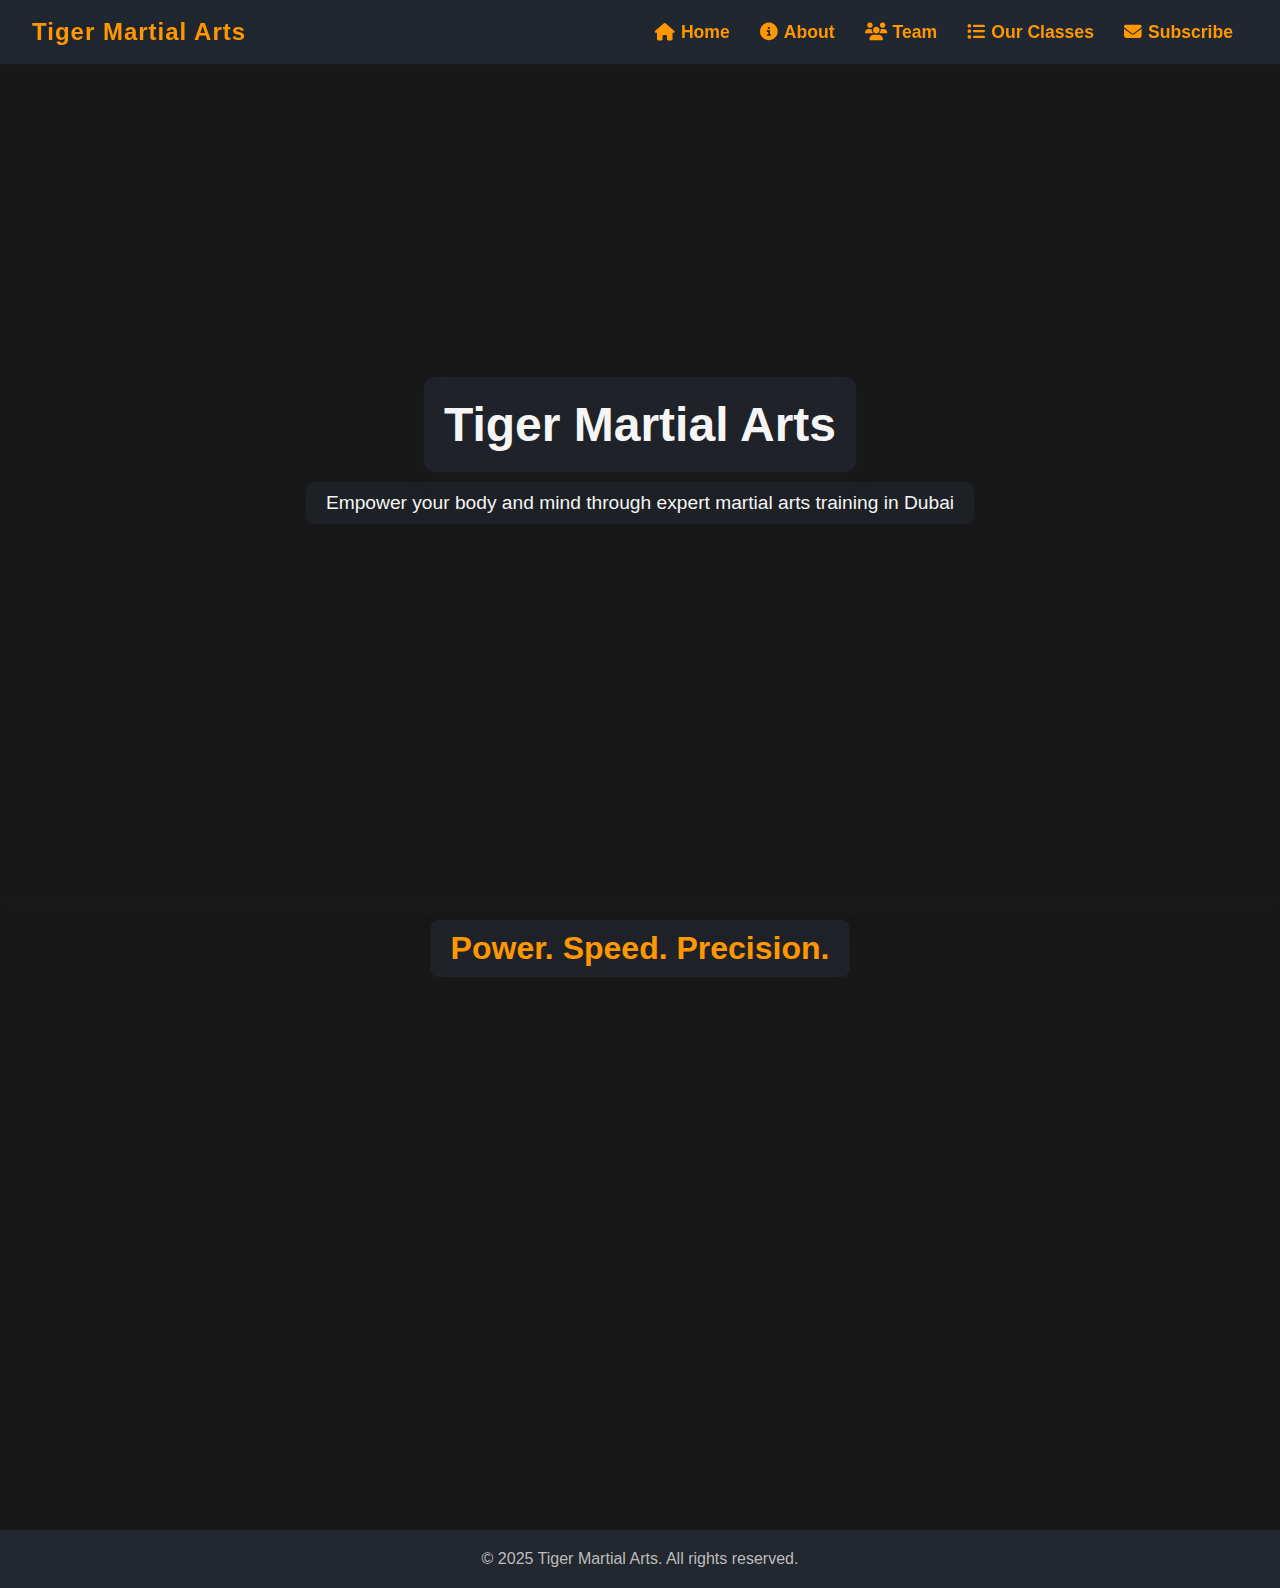
<file: index.html>
<!DOCTYPE html>
<html lang="en">
<head>
  <meta charset="UTF-8">
  <meta name="viewport" content="width=device-width, initial-scale=1.0">
  <title>Tiger Martial Arts - Home</title>
  <!-- Font Awesome CDN for icons -->
  <link rel="stylesheet" href="https://cdnjs.cloudflare.com/ajax/libs/font-awesome/6.4.2/css/all.min.css">
  <link rel="stylesheet" href="styles.css">
</head>
<body>

<nav>
  <div class="nav-left">
    <span class="site-title">Tiger Martial Arts</span>
  </div>
  <div class="nav-right">
    <a href="index.html"><i class="fa-solid fa-house"></i> Home</a>
    <a href="about.html"><i class="fa-solid fa-circle-info"></i> About</a>
    <a href="team.html"><i class="fa-solid fa-users"></i> Team</a>
    <a href="classes.html"><i class="fa-solid fa-list"></i> Our Classes</a>
    <a href="subscribe.html"><i class="fa-solid fa-envelope"></i> Subscribe</a>
  </div>
</nav>

<header id="home">
  <h1>Tiger Martial Arts</h1>
  <p>Empower your body and mind through expert martial arts training in Dubai</p>
</header>

<section id="feature-image">
  <h2>Power. Speed. Precision.</h2>
  <div></div>
</section>

<footer>
  &copy; 2025 Tiger Martial Arts. All rights reserved.
</footer>

</body>
</html>
</file>
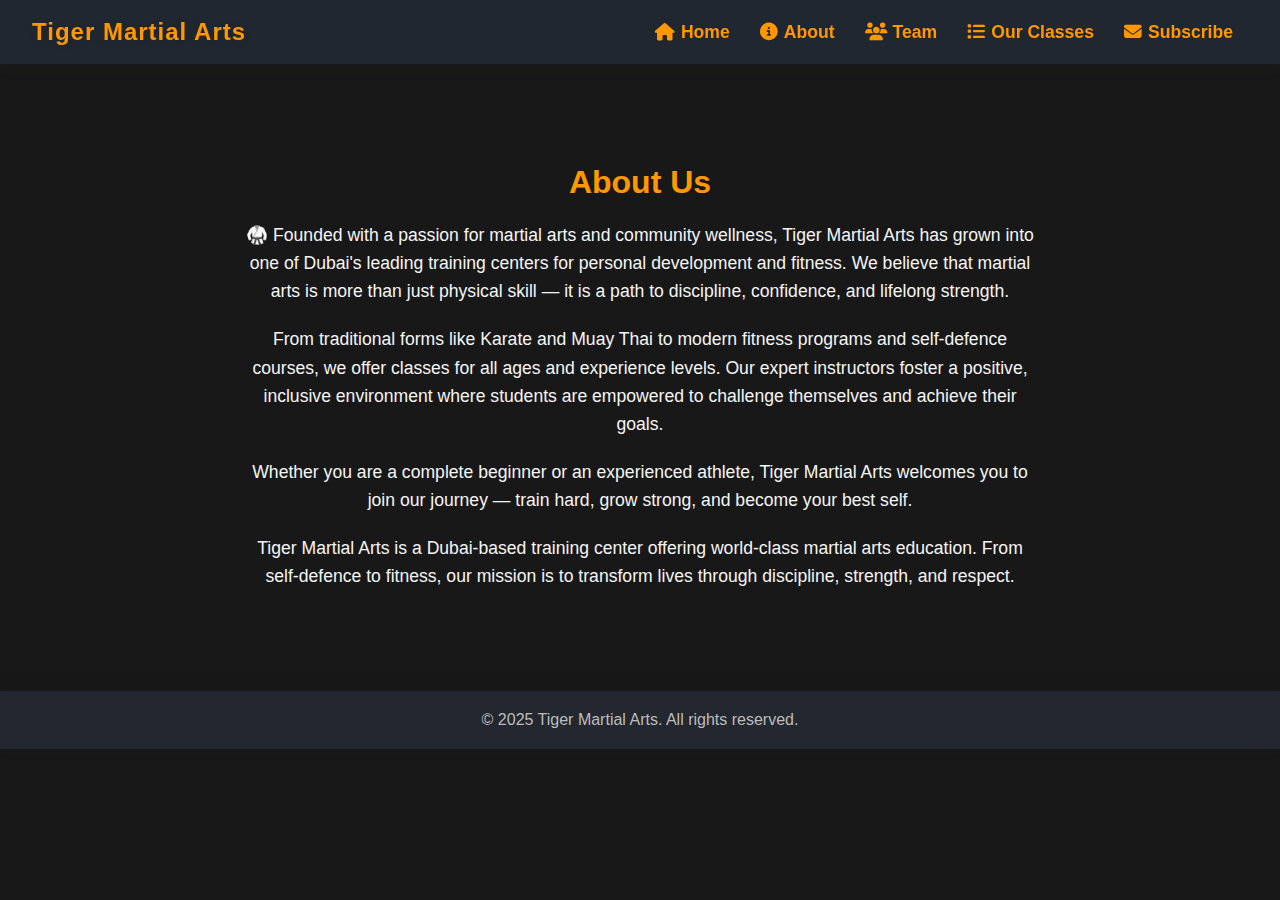
<file: about.html>
<!DOCTYPE html>
<html lang="en">
<head>
  <meta charset="UTF-8">
  <meta name="viewport" content="width=device-width, initial-scale=1.0">
  <title>Tiger Martial Arts - About</title>
  <!-- Font Awesome CDN for icons -->
  <link rel="stylesheet" href="https://cdnjs.cloudflare.com/ajax/libs/font-awesome/6.4.2/css/all.min.css">
  <link rel="stylesheet" href="styles.css">
</head>
<body>

<nav>
  <div class="nav-left">
    <span class="site-title">Tiger Martial Arts</span>
  </div>
  <div class="nav-right">
    <a href="index.html"><i class="fa-solid fa-house"></i> Home</a>
    <a href="about.html"><i class="fa-solid fa-circle-info"></i> About</a>
    <a href="team.html"><i class="fa-solid fa-users"></i> Team</a>
    <a href="classes.html"><i class="fa-solid fa-list"></i> Our Classes</a>
    <a href="subscribe.html"><i class="fa-solid fa-envelope"></i> Subscribe</a>
  </div>
</nav>

<div class="main-content">
  <section id="about">
    <h2>About Us</h2>
    <div class="about-content">
      <p>🥋 Founded with a passion for martial arts and community wellness, Tiger Martial Arts has grown into one of Dubai's leading training centers for personal development and fitness. We believe that martial arts is more than just physical skill — it is a path to discipline, confidence, and lifelong strength.</p>
      
      <p>From traditional forms like Karate and Muay Thai to modern fitness programs and self-defence courses, we offer classes for all ages and experience levels. Our expert instructors foster a positive, inclusive environment where students are empowered to challenge themselves and achieve their goals.</p>
      
      <p>Whether you are a complete beginner or an experienced athlete, Tiger Martial Arts welcomes you to join our journey — train hard, grow strong, and become your best self.</p>
      
      <p>Tiger Martial Arts is a Dubai-based training center offering world-class martial arts education. From self-defence to fitness, our mission is to transform lives through discipline, strength, and respect.</p>
    </div>
  </section>
</div>

<footer>
  &copy; 2025 Tiger Martial Arts. All rights reserved.
</footer>

</body>
</html>
</file>
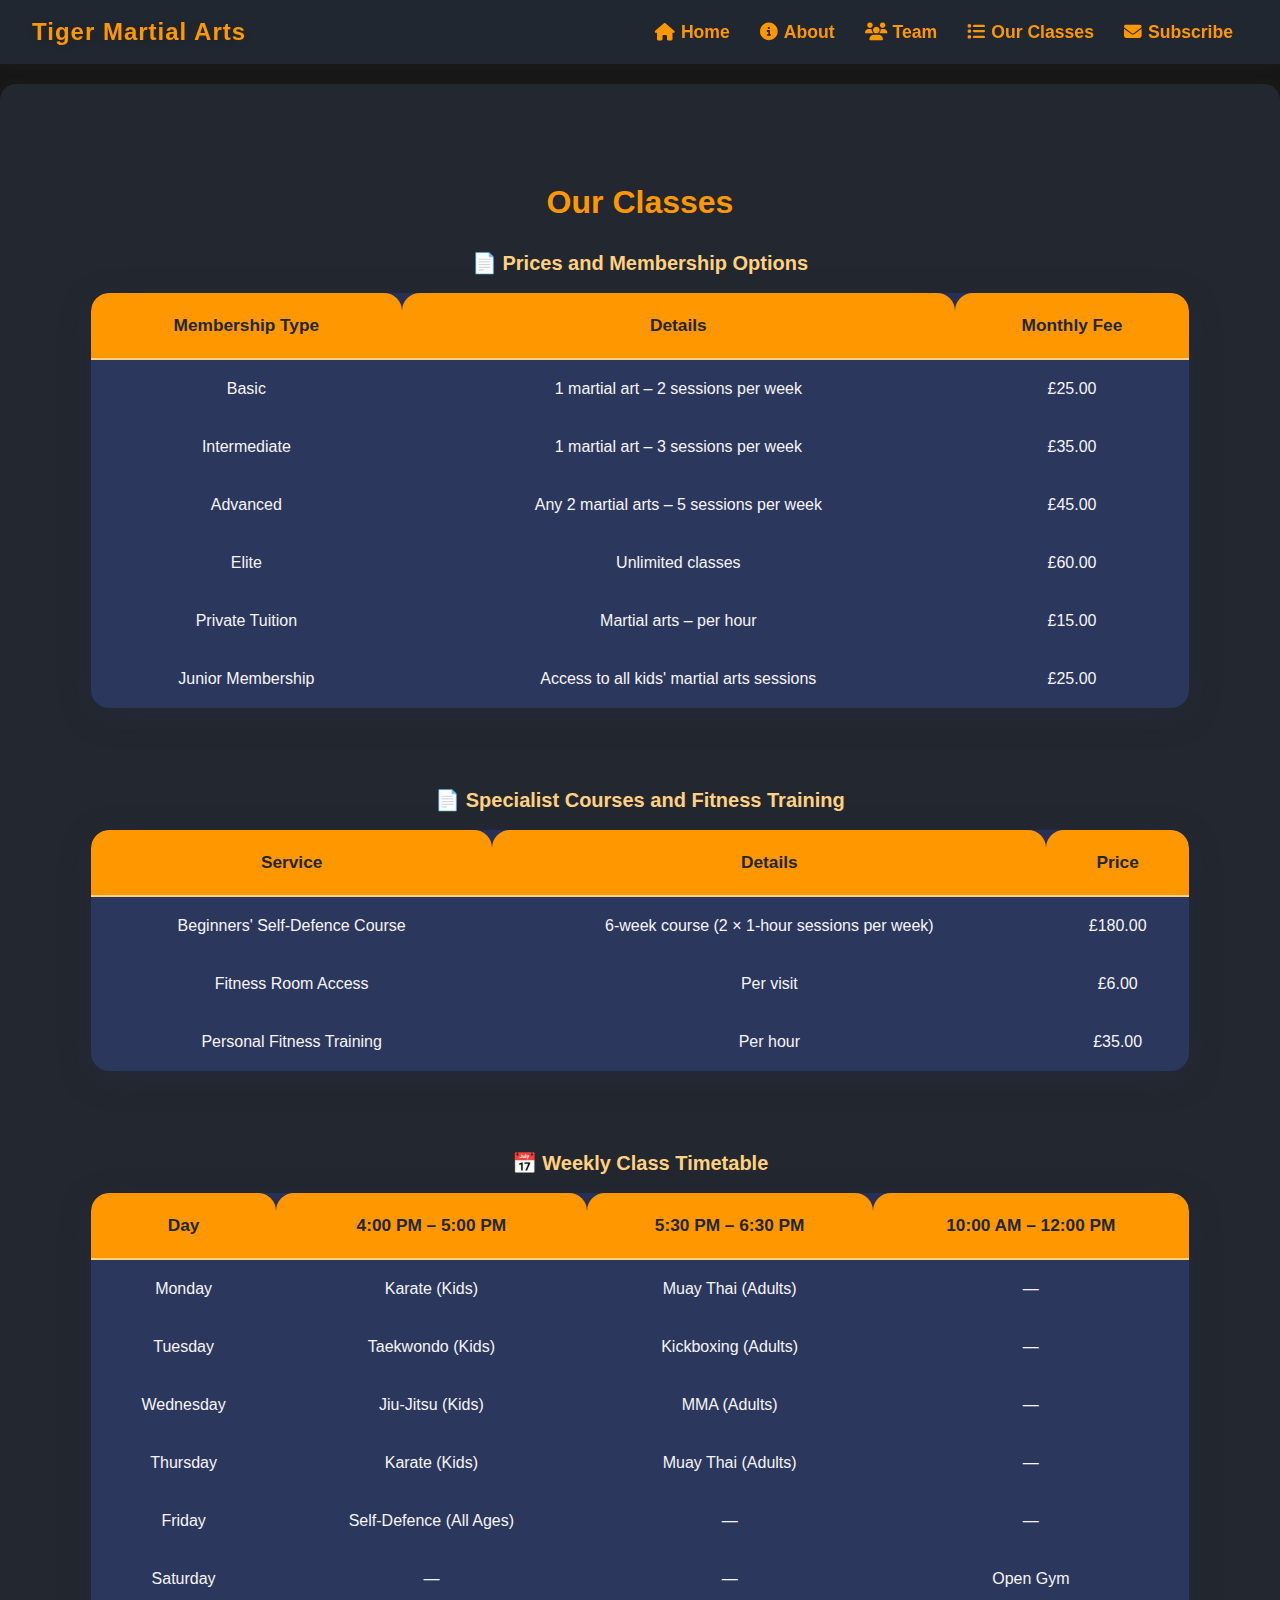
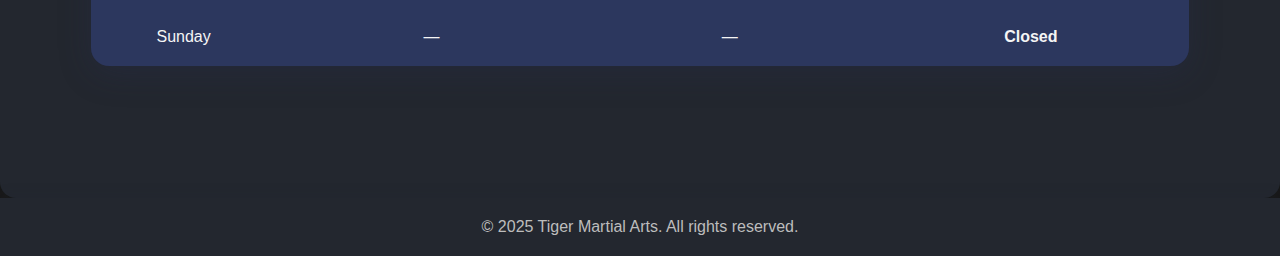
<file: classes.html>
<!DOCTYPE html>
<html lang="en">
<head>
  <meta charset="UTF-8">
  <meta name="viewport" content="width=device-width, initial-scale=1.0">
  <title>Tiger Martial Arts - Our Classes</title>
  <!-- Font Awesome CDN for icons -->
  <link rel="stylesheet" href="https://cdnjs.cloudflare.com/ajax/libs/font-awesome/6.4.2/css/all.min.css">
  <link rel="stylesheet" href="styles.css">
</head>
<body>

<nav>
  <div class="nav-left">
    <span class="site-title">Tiger Martial Arts</span>
  </div>
  <div class="nav-right">
    <a href="index.html"><i class="fa-solid fa-house"></i> Home</a>
    <a href="about.html"><i class="fa-solid fa-circle-info"></i> About</a>
    <a href="team.html"><i class="fa-solid fa-users"></i> Team</a>
    <a href="classes.html"><i class="fa-solid fa-list"></i> Our Classes</a>
    <a href="subscribe.html"><i class="fa-solid fa-envelope"></i> Subscribe</a>
  </div>
</nav>

<div class="main-content">
  <section id="classes">
    <h2>Our Classes</h2>
    <h3>📄 Prices and Membership Options</h3>
    <table>
      <tr><th>Membership Type</th><th>Details</th><th>Monthly Fee</th></tr>
      <tr><td>Basic</td><td>1 martial art – 2 sessions per week</td><td>£25.00</td></tr>
      <tr><td>Intermediate</td><td>1 martial art – 3 sessions per week</td><td>£35.00</td></tr>
      <tr><td>Advanced</td><td>Any 2 martial arts – 5 sessions per week</td><td>£45.00</td></tr>
      <tr><td>Elite</td><td>Unlimited classes</td><td>£60.00</td></tr>
      <tr><td>Private Tuition</td><td>Martial arts – per hour</td><td>£15.00</td></tr>
      <tr><td>Junior Membership</td><td>Access to all kids' martial arts sessions</td><td>£25.00</td></tr>
    </table>
    <br>
    <h3>📄 Specialist Courses and Fitness Training</h3>
    <table>
      <tr><th>Service</th><th>Details</th><th>Price</th></tr>
      <tr><td>Beginners' Self-Defence Course</td><td>6-week course (2 × 1-hour sessions per week)</td><td>£180.00</td></tr>
      <tr><td>Fitness Room Access</td><td>Per visit</td><td>£6.00</td></tr>
      <tr><td>Personal Fitness Training</td><td>Per hour</td><td>£35.00</td></tr>
    </table>
    <br>
    <h3>📅 Weekly Class Timetable</h3>
    <table>
      <tr>
        <th>Day</th>
        <th>4:00 PM – 5:00 PM</th>
        <th>5:30 PM – 6:30 PM</th>
        <th>10:00 AM – 12:00 PM</th>
      </tr>
      <tr><td>Monday</td><td>Karate (Kids)</td><td>Muay Thai (Adults)</td><td>—</td></tr>
      <tr><td>Tuesday</td><td>Taekwondo (Kids)</td><td>Kickboxing (Adults)</td><td>—</td></tr>
      <tr><td>Wednesday</td><td>Jiu-Jitsu (Kids)</td><td>MMA (Adults)</td><td>—</td></tr>
      <tr><td>Thursday</td><td>Karate (Kids)</td><td>Muay Thai (Adults)</td><td>—</td></tr>
      <tr><td>Friday</td><td>Self-Defence (All Ages)</td><td>—</td><td>—</td></tr>
      <tr><td>Saturday</td><td>—</td><td>—</td><td>Open Gym</td></tr>
      <tr><td>Sunday</td><td>—</td><td>—</td><td><strong>Closed</strong></td></tr>
    </table>
  </section>
</div>

<footer>
  &copy; 2025 Tiger Martial Arts. All rights reserved.
</footer>

</body>
</html>
</file>
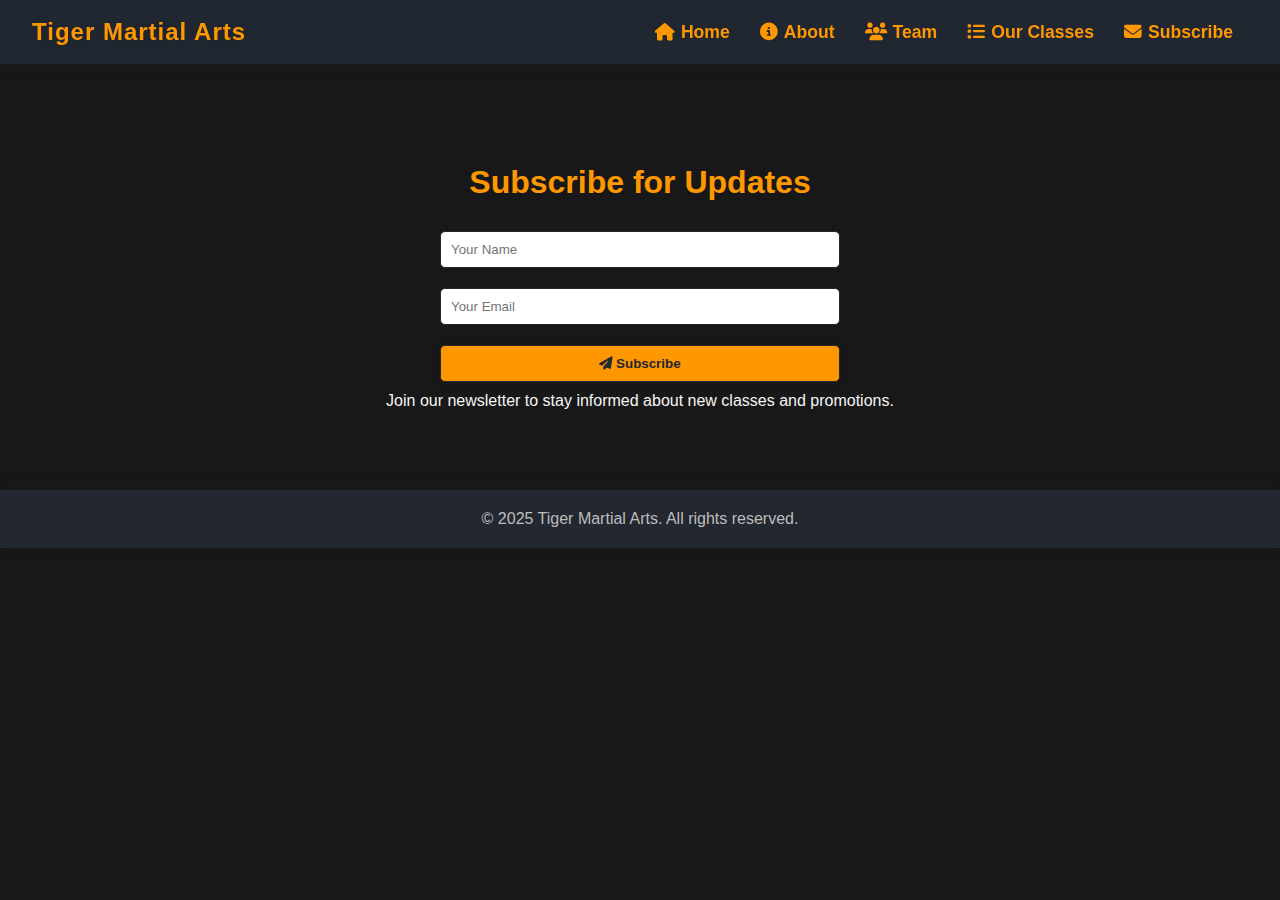
<file: subscribe.html>
<!DOCTYPE html>
<html lang="en">
<head>
  <meta charset="UTF-8">
  <meta name="viewport" content="width=device-width, initial-scale=1.0">
  <title>Tiger Martial Arts - Subscribe</title>
  <!-- Font Awesome CDN for icons -->
  <link rel="stylesheet" href="https://cdnjs.cloudflare.com/ajax/libs/font-awesome/6.4.2/css/all.min.css">
  <link rel="stylesheet" href="styles.css">
</head>
<body>

<nav>
  <div class="nav-left">
    <span class="site-title">Tiger Martial Arts</span>
  </div>
  <div class="nav-right">
    <a href="index.html"><i class="fa-solid fa-house"></i> Home</a>
    <a href="about.html"><i class="fa-solid fa-circle-info"></i> About</a>
    <a href="team.html"><i class="fa-solid fa-users"></i> Team</a>
    <a href="classes.html"><i class="fa-solid fa-list"></i> Our Classes</a>
    <a href="subscribe.html"><i class="fa-solid fa-envelope"></i> Subscribe</a>
  </div>
</nav>

<div class="main-content">
  <section id="subscribe">
    <h2>Subscribe for Updates</h2>
    <form>
      <input type="text" placeholder="Your Name" required>
      <input type="email" placeholder="Your Email" required>
      <button type="submit"><i class="fa-solid fa-paper-plane"></i> Subscribe</button>
    </form>
    <p>Join our newsletter to stay informed about new classes and promotions.</p>
  </section>
</div>

<footer>
  &copy; 2025 Tiger Martial Arts. All rights reserved.
</footer>

</body>
</html>
</file>
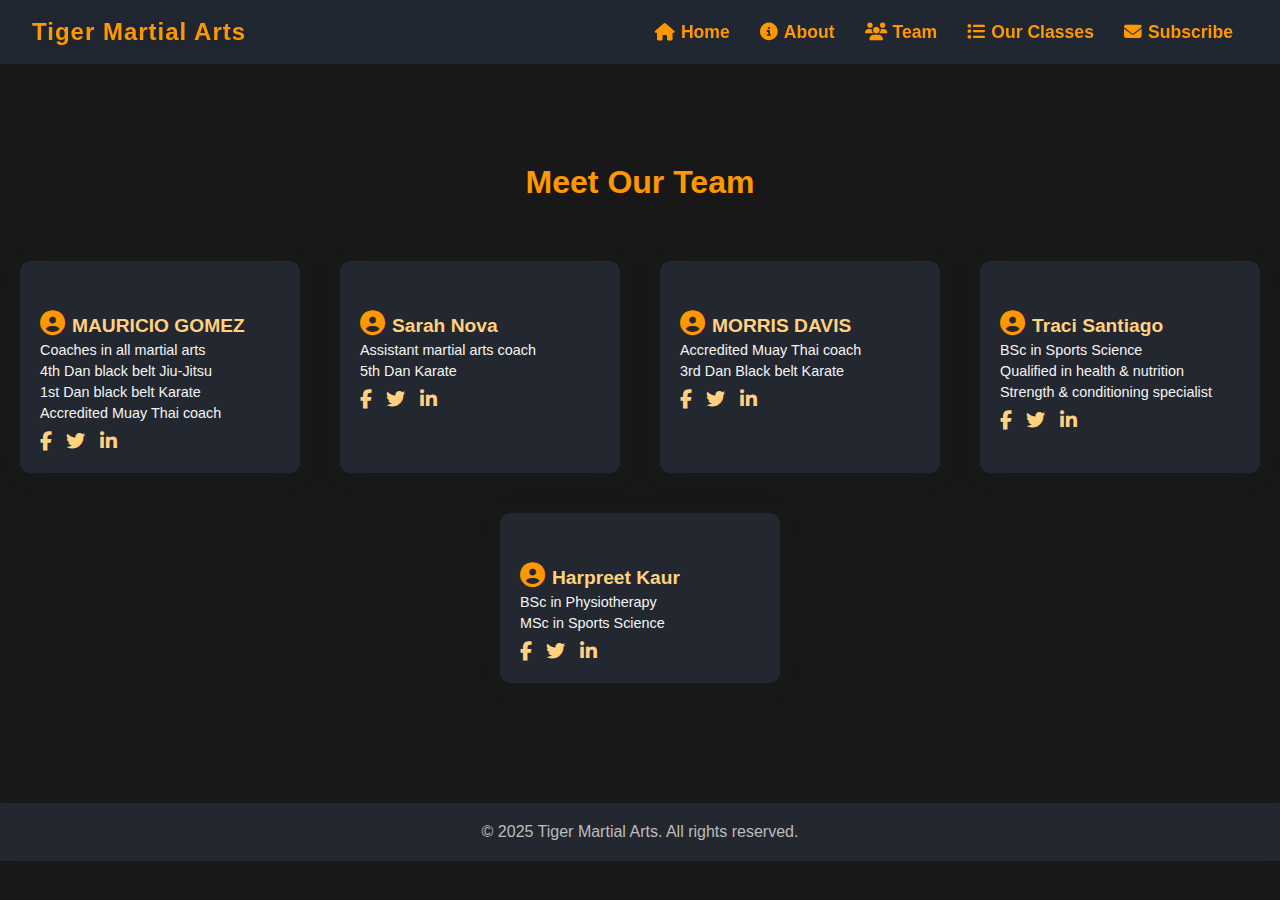
<file: team.html>
<!DOCTYPE html>
<html lang="en">
<head>
  <meta charset="UTF-8">
  <meta name="viewport" content="width=device-width, initial-scale=1.0">
  <title>Tiger Martial Arts - Team</title>
  <!-- Font Awesome CDN for icons -->
  <link rel="stylesheet" href="https://cdnjs.cloudflare.com/ajax/libs/font-awesome/6.4.2/css/all.min.css">
  <link rel="stylesheet" href="styles.css">
</head>
<body>

<nav>
  <div class="nav-left">
    <span class="site-title">Tiger Martial Arts</span>
  </div>
  <div class="nav-right">
    <a href="index.html"><i class="fa-solid fa-house"></i> Home</a>
    <a href="about.html"><i class="fa-solid fa-circle-info"></i> About</a>
    <a href="team.html"><i class="fa-solid fa-users"></i> Team</a>
    <a href="classes.html"><i class="fa-solid fa-list"></i> Our Classes</a>
    <a href="subscribe.html"><i class="fa-solid fa-envelope"></i> Subscribe</a>
  </div>
</nav>

<div class="main-content">
  <section id="team">
    <h2>Meet Our Team</h2>
    <div class="team-section">
      <div class="card">
        <div class="info">
          <h3><i class="fa-solid fa-user-circle" style="color:#ff9800; font-size:1.3em; margin-right:7px;"></i>MAURICIO GOMEZ</h3>
          <p>Coaches in all martial arts</p>
          <p>4th Dan black belt Jiu-Jitsu</p>
          <p>1st Dan black belt Karate</p>
          <p>Accredited Muay Thai coach</p>
          <div class="social">
            <a href="#" title="Facebook"><i class="fab fa-facebook-f"></i></a>
            <a href="#" title="Twitter"><i class="fab fa-twitter"></i></a>
            <a href="#" title="LinkedIn"><i class="fab fa-linkedin-in"></i></a>
          </div>
        </div>
      </div>
      <div class="card">
        <div class="info">
          <h3><i class="fa-solid fa-user-circle" style="color:#ff9800; font-size:1.3em; margin-right:7px;"></i>Sarah Nova</h3>
          <p>Assistant martial arts coach</p>
          <p>5th Dan Karate</p>
          <div class="social">
            <a href="#" title="Facebook"><i class="fab fa-facebook-f"></i></a>
            <a href="#" title="Twitter"><i class="fab fa-twitter"></i></a>
            <a href="#" title="LinkedIn"><i class="fab fa-linkedin-in"></i></a>
          </div>
        </div>
      </div>
      <div class="card">
        <div class="info">
          <h3><i class="fa-solid fa-user-circle" style="color:#ff9800; font-size:1.3em; margin-right:7px;"></i>MORRIS DAVIS</h3>
          <p>Accredited Muay Thai coach</p>
          <p>3rd Dan Black belt Karate</p>
          <div class="social">
            <a href="#" title="Facebook"><i class="fab fa-facebook-f"></i></a>
            <a href="#" title="Twitter"><i class="fab fa-twitter"></i></a>
            <a href="#" title="LinkedIn"><i class="fab fa-linkedin-in"></i></a>
          </div>
        </div>
      </div>
      <div class="card">
        <div class="info">
          <h3><i class="fa-solid fa-user-circle" style="color:#ff9800; font-size:1.3em; margin-right:7px;"></i>Traci Santiago</h3>
          <p>BSc in Sports Science</p>
          <p>Qualified in health & nutrition</p>
          <p>Strength & conditioning specialist</p>
          <div class="social">
            <a href="#" title="Facebook"><i class="fab fa-facebook-f"></i></a>
            <a href="#" title="Twitter"><i class="fab fa-twitter"></i></a>
            <a href="#" title="LinkedIn"><i class="fab fa-linkedin-in"></i></a>
          </div>
        </div>
      </div>
      <div class="card">
        <div class="info">
          <h3><i class="fa-solid fa-user-circle" style="color:#ff9800; font-size:1.3em; margin-right:7px;"></i>Harpreet Kaur</h3>
          <p>BSc in Physiotherapy</p>
          <p>MSc in Sports Science</p>
          <div class="social">
            <a href="#" title="Facebook"><i class="fab fa-facebook-f"></i></a>
            <a href="#" title="Twitter"><i class="fab fa-twitter"></i></a>
            <a href="#" title="LinkedIn"><i class="fab fa-linkedin-in"></i></a>
          </div>
        </div>
      </div>
    </div>
  </section>
</div>

<footer>
  &copy; 2025 Tiger Martial Arts. All rights reserved.
</footer>

</body>
</html>
</file>
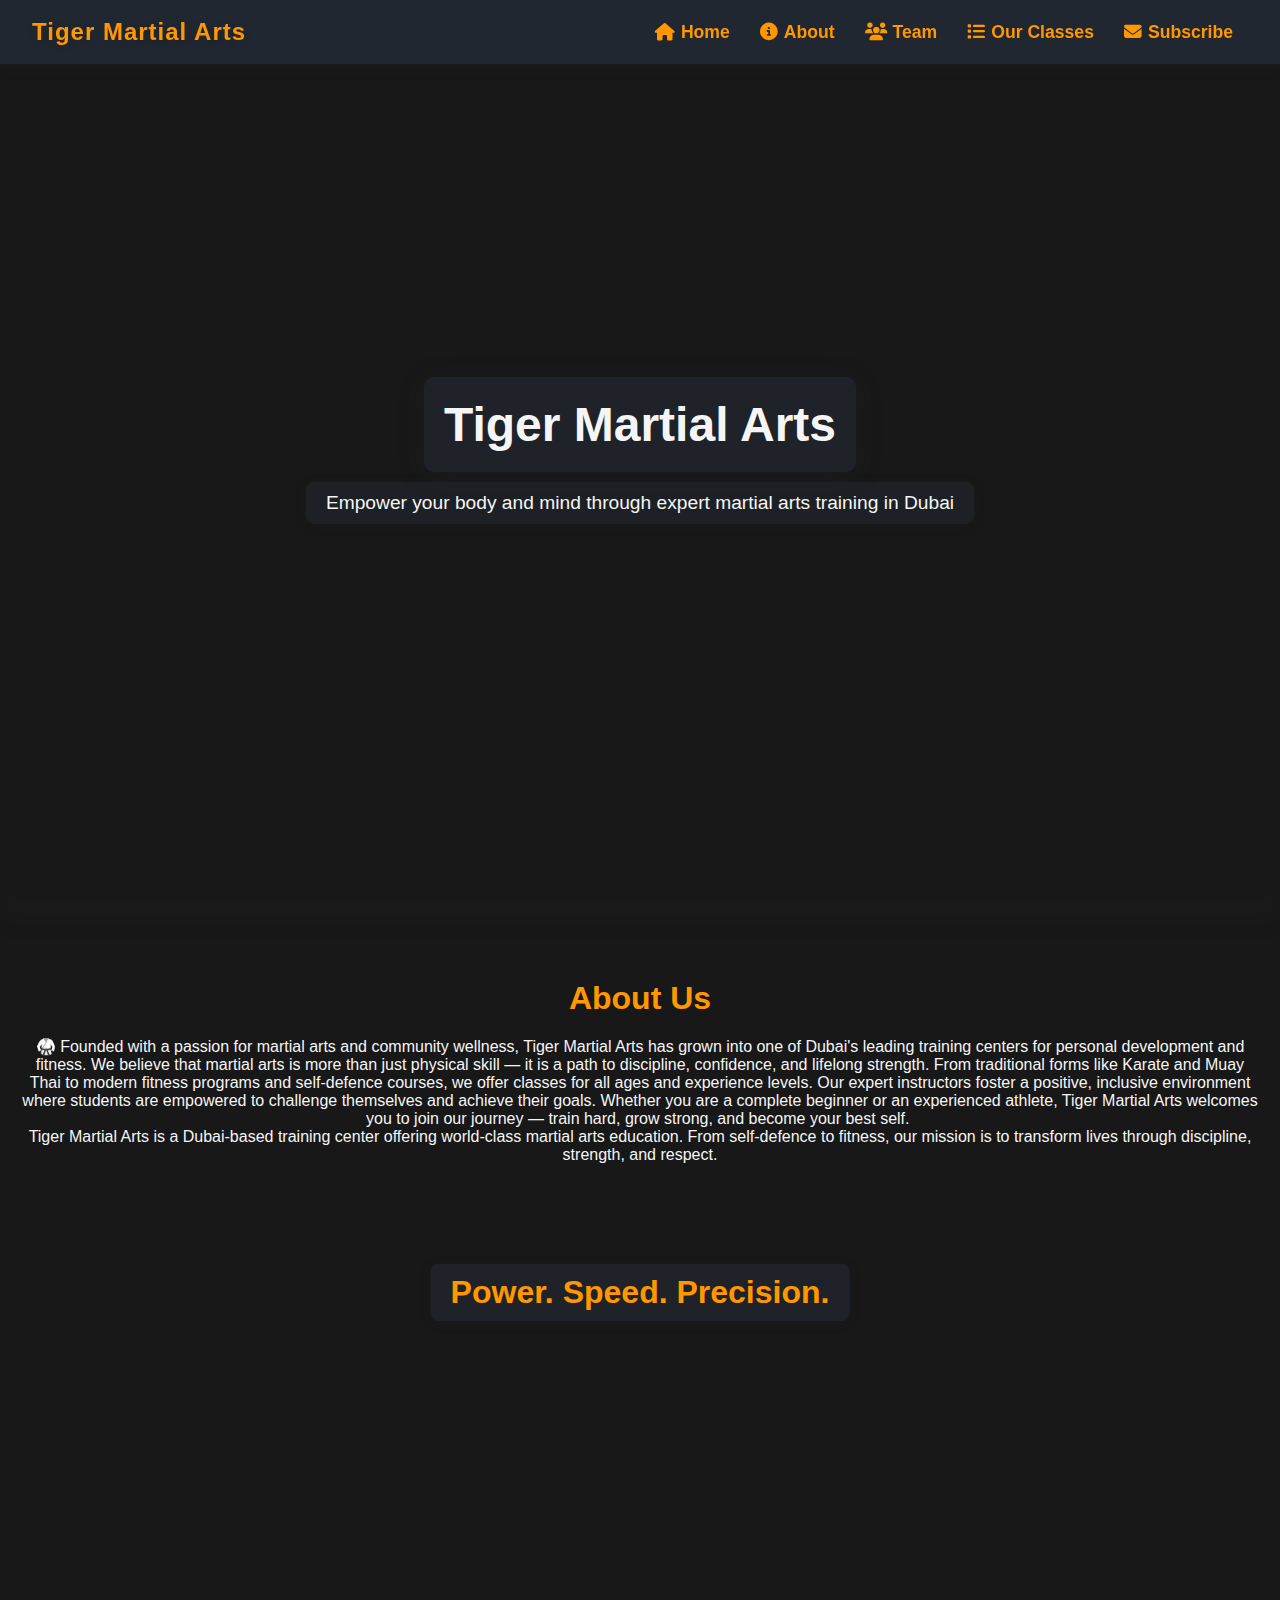
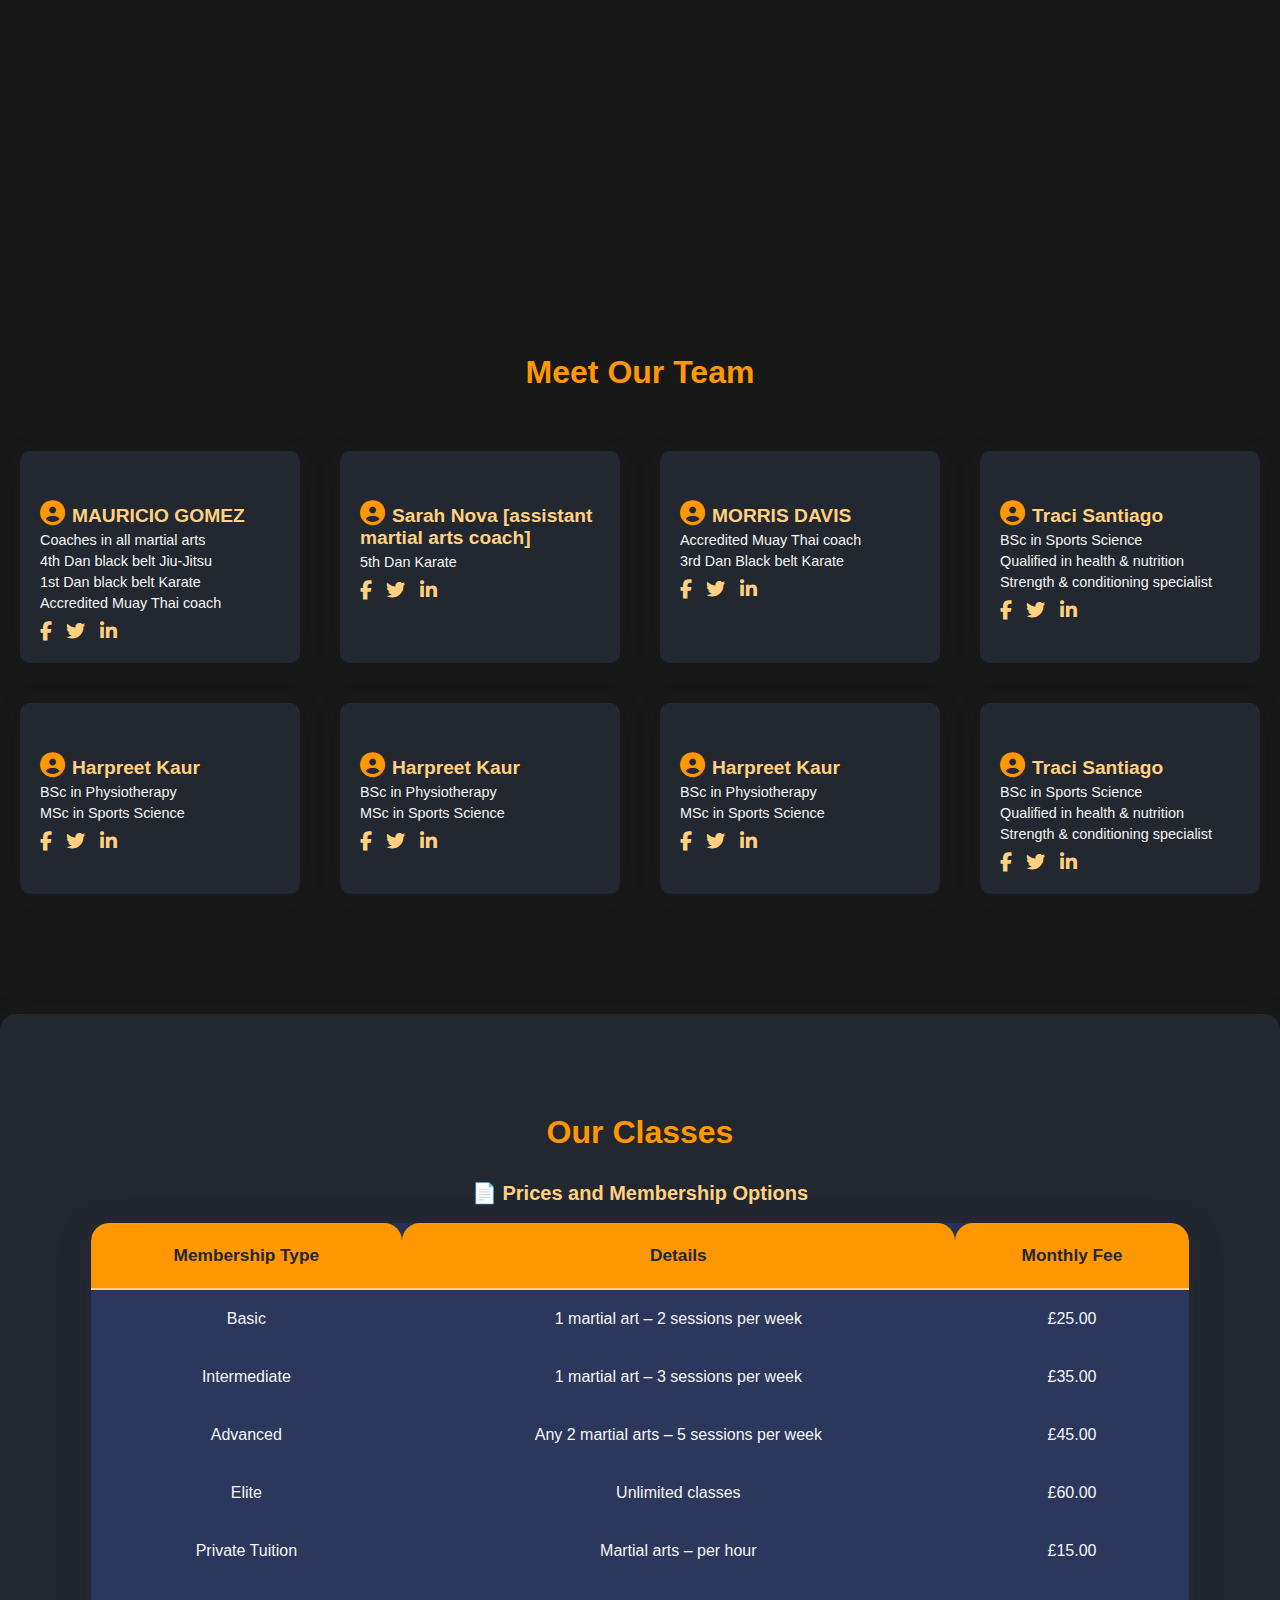
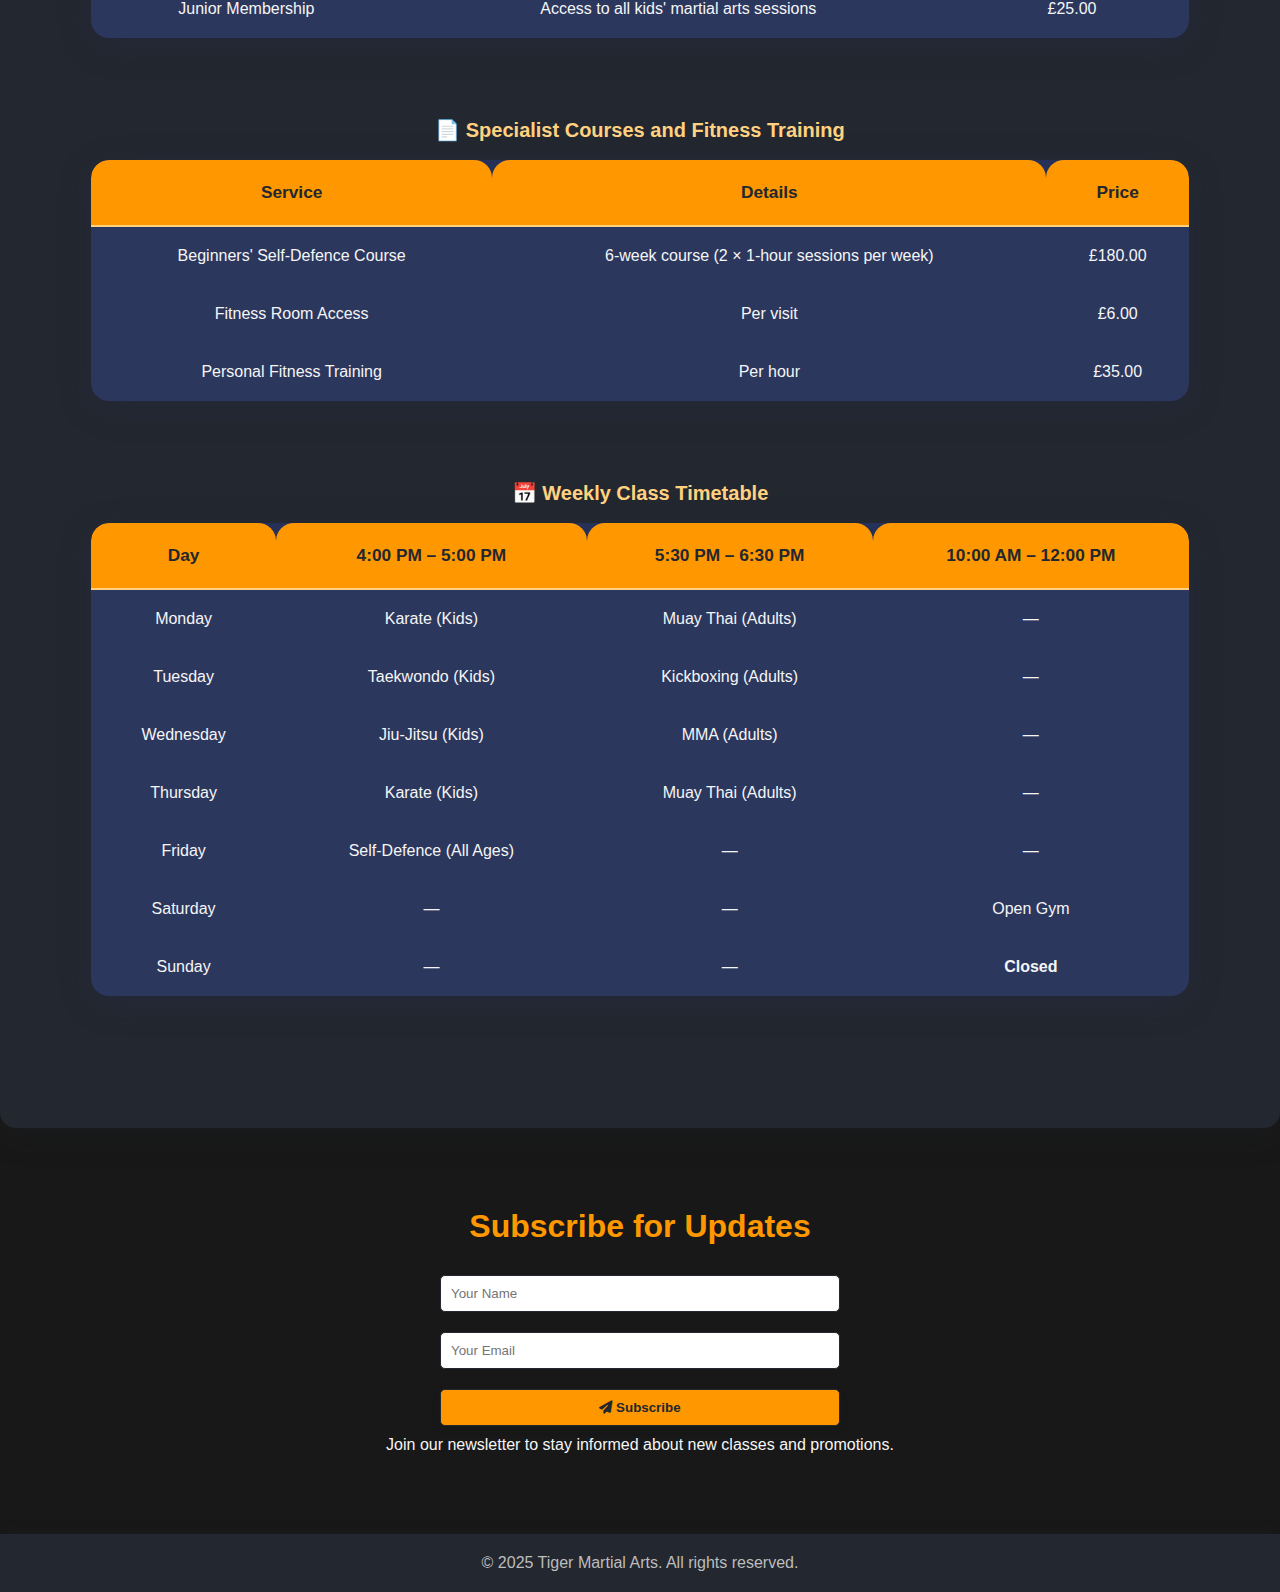
<file: Untitled-4.html>
<!DOCTYPE html>
<html lang="en">
<head>
  <meta charset="UTF-8">
  <meta name="viewport" content="width=device-width, initial-scale=1.0">
  <title>Tiger Martial Arts</title>
  <!-- Font Awesome CDN for icons -->
  <link rel="stylesheet" href="https://cdnjs.cloudflare.com/ajax/libs/font-awesome/6.4.2/css/all.min.css">
  <style>
    * { margin: 0; padding: 0; box-sizing: border-box; scroll-behavior: smooth; }
    body { background-color: #181818; color: #f5f5f5; font-family: Arial, sans-serif; }
    nav {
      position: fixed;
      top: 0;
      width: 100%;
      background: rgba(34, 40, 49, 0.95);
      padding: 0 0;
      display: flex;
      align-items: center;
      justify-content: space-between;
      z-index: 999;
      box-shadow: 0 2px 12px 0 rgba(34, 40, 49, 0.25);
      height: 64px;
    }
    .nav-left {
      display: flex;
      align-items: center;
      height: 64px;
      padding-left: 32px;
    }
    .site-title {
      font-size: 1.5rem;
      font-weight: bold;
      color: #ff9800;
      letter-spacing: 1px;
      text-shadow: 0 2px 8px rgba(34,40,49,0.12);
    }
    .nav-right {
      display: flex;
      align-items: center;
      height: 64px;
      padding-right: 32px;
    }
    nav a {
      color: #ff9800;
      margin: 0 15px;
      text-decoration: none;
      font-weight: bold;
      transition: color 0.2s;
      display: inline-flex;
      align-items: center;
      gap: 6px;
      font-size: 1.1em;
    }
    nav a:hover {
      color: #ffd180;
    }
    header {
      background: url('https://www.martialtribes.com/wp-content/uploads/2022/08/leslie-jones-urBiLDuUhMU-unsplash-1-1024x683.jpg') center/cover no-repeat;
      height: 100vh;
      display: flex;
      flex-direction: column;
      justify-content: center;
      align-items: center;
      text-align: center;
      padding: 20px;
      box-shadow: 0 4px 32px 0 rgba(34, 40, 49, 0.25);
    }
    header h1 {
      font-size: 3rem;
      margin-bottom: 10px;
      background: rgba(34, 40, 49, 0.7);
      padding: 20px;
      border-radius: 10px;
      box-shadow: 0 4px 24px 0 rgba(34, 40, 49, 0.25);
    }
    header p {
      font-size: 1.2rem;
      max-width: 700px;
      background: rgba(34, 40, 49, 0.5);
      padding: 10px 20px;
      border-radius: 8px;
      box-shadow: 0 2px 12px 0 rgba(34, 40, 49, 0.18);
    }
    h2 {
      color: #ff9800;
      margin-bottom: 20px;
      font-size: 2rem;
      margin-top: 0;
    }
    h3 {
      margin-top: 30px;
      margin-bottom: 18px;
      font-size: 1.25rem;
      color: #ffd180;
      font-weight: bold;
    }
    section {
      padding: 80px 20px;
      text-align: center;
    }
    #classes {
      padding: 100px 30px 100px 30px;
      background: #23272f;
      border-radius: 16px;
      box-shadow: 0 8px 32px 0 rgba(34, 40, 49, 0.18);
    }
    #feature-image {
      position: relative;
      padding: 0;
      margin: 0;
      overflow: hidden;
    }
    #feature-image h2 {
      position: absolute;
      top: 20px;
      left: 50%;
      transform: translateX(-50%);
      background: rgba(34, 40, 49, 0.7);
      padding: 10px 20px;
      border-radius: 8px;
      z-index: 1;
      box-shadow: 0 2px 12px 0 rgba(34, 40, 49, 0.18);
    }
    #feature-image div {
      background-image: url(https://images4.alphacoders.com/139/thumb-1920-1391801.png);
      background-size: cover;
      background-position: center;
      background-attachment: fixed;
      height: 70vh;
      width: 100%;
    }
    table {
      width: 90%;
      margin: auto;
      border-collapse: separate;
      border-spacing: 0;
      margin-bottom: 32px;
      background: #263159;
      border-radius: 18px;
      overflow: hidden;
      box-shadow: 0 8px 32px 0 rgba(38, 49, 89, 0.25);
      transition: box-shadow 0.3s;
    }
    th {
      background: #ff9800;
      color: #23272f;
      font-weight: bold;
      padding: 22px 18px;
      text-align: center;
      font-size: 1.08em;
      border-top-left-radius: 18px;
      border-top-right-radius: 18px;
      border-bottom: 2px solid #ffd180;
      transition: background 0.3s, color 0.3s;
    }
    td {
      border: none;
      padding: 20px 18px;
      text-align: center;
      vertical-align: middle;
      color: #f5f5f5;
      background: rgba(255,255,255,0.03);
      font-size: 1em;
      transition: background 0.3s, color 0.3s, box-shadow 0.3s;
    }
    table tr {
      transition: box-shadow 0.3s, background 0.3s, transform 0.2s;
    }
    table tr:hover td {
      background: #3d4977;
      color: #ffd180;
      box-shadow: 0 4px 16px 0 rgba(38, 49, 89, 0.18);
      cursor: pointer;
      transform: translateY(-2px) scale(1.01);
    }
    form {
      max-width: 400px;
      margin: auto;
    }
    form input, form button {
      width: 100%;
      padding: 10px;
      margin: 10px 0;
      border-radius: 5px;
      border: 1px solid #23272f;
    }
    form button {
      background-color: #ff9800;
      color: #23272f;
      font-weight: bold;
      cursor: pointer;
      box-shadow: 0 2px 8px 0 rgba(34, 40, 49, 0.12);
    }
    .team-section {
      display: flex;
      flex-wrap: wrap;
      justify-content: center;
      gap: 40px;
      padding: 40px 0;
    }
    .card {
      background: #23272f;
      color: #f5f5f5;
      width: 280px;
      padding: 10px;
      border-radius: 10px;
      text-align: left;
      position: relative;
      box-shadow: 0 4px 24px 0 rgba(34, 40, 49, 0.18);
    }
    .card img {
      width: 100%;
      height: auto;
      border-radius: 10px;
      box-shadow: 0 2px 12px 0 rgba(34, 40, 49, 0.12);
    }
    .info {
      padding: 10px;
    }
    .info h3 {
      margin-bottom: 5px;
      font-size: 1.2rem;
    }
    .info p {
      font-size: 0.9rem;
      margin-bottom: 5px;
    }
    .social {
      margin-top: 10px;
    }
    .social a {
      margin-right: 10px;
      color: #ffd180;
      text-decoration: none;
      font-weight: bold;
      font-size: 1.2em;
      transition: color 0.2s;
    }
    .social a:hover {
      color: #ff9800;
    }
    footer {
      text-align: center;
      padding: 20px;
      background: #23272f;
      color: #bdbdbd;
      box-shadow: 0 -2px 12px 0 rgba(34, 40, 49, 0.18);
    }
  </style>
</head>
<body>

<nav>
  <div class="nav-left">
    <span class="site-title">Tiger Martial Arts</span>
  </div>
  <div class="nav-right">
    <a href="#home"><i class="fa-solid fa-house"></i> Home</a>
    <a href="#about"><i class="fa-solid fa-circle-info"></i> About</a>
    <a href="#team"><i class="fa-solid fa-users"></i> Team</a>
    <a href="#classes"><i class="fa-solid fa-list"></i> Our Classes</a>
    <a href="#subscribe"><i class="fa-solid fa-envelope"></i> Subscribe</a>
  </div>
</nav>

<header id="home">
  <h1>Tiger Martial Arts</h1>
  <p>Empower your body and mind through expert martial arts training in Dubai</p>
</header>

<section id="about">
  <h2>About Us</h2>
  <p>🥋 Founded with a passion for martial arts and community wellness, Tiger Martial Arts has grown into one of Dubai's leading training centers for personal development and fitness. We believe that martial arts is more than just physical skill — it is a path to discipline, confidence, and lifelong strength. From traditional forms like Karate and Muay Thai to modern fitness programs and self-defence courses, we offer classes for all ages and experience levels. Our expert instructors foster a positive, inclusive environment where students are empowered to challenge themselves and achieve their goals. Whether you are a complete beginner or an experienced athlete, Tiger Martial Arts welcomes you to join our journey — train hard, grow strong, and become your best self.&nbsp;</p>
  <p>Tiger Martial Arts is a Dubai-based training center offering world-class martial arts education. From self-defence to fitness, our mission is to transform lives through discipline, strength, and respect.</p>
</section>

<section id="feature-image">
  <h2>Power. Speed. Precision.</h2>
  <div></div>
</section>

<section id="team">
  <h2>Meet Our Team</h2>
  <div class="team-section">
    <div class="card">
      <div class="info">
        <h3><i class="fa-solid fa-user-circle" style="color:#ff9800; font-size:1.3em; margin-right:7px;"></i>MAURICIO GOMEZ</h3>
        <p>Coaches in all martial arts</p>
        <p>4th Dan black belt Jiu-Jitsu</p>
        <p>1st Dan black belt Karate</p>
        <p>Accredited Muay Thai coach</p>
        <div class="social">
          <a href="#" title="Facebook"><i class="fab fa-facebook-f"></i></a>
          <a href="#" title="Twitter"><i class="fab fa-twitter"></i></a>
          <a href="#" title="LinkedIn"><i class="fab fa-linkedin-in"></i></a>
        </div>
      </div>
    </div>
    <div class="card">
      <div class="info">
        <h3><i class="fa-solid fa-user-circle" style="color:#ff9800; font-size:1.3em; margin-right:7px;"></i>Sarah Nova [assistant martial arts coach]</h3>
        <p>5th Dan Karate</p>
        <div class="social">
          <a href="#" title="Facebook"><i class="fab fa-facebook-f"></i></a>
          <a href="#" title="Twitter"><i class="fab fa-twitter"></i></a>
          <a href="#" title="LinkedIn"><i class="fab fa-linkedin-in"></i></a>
        </div>
      </div>
    </div>
    <div class="card">
      <div class="info">
        <h3><i class="fa-solid fa-user-circle" style="color:#ff9800; font-size:1.3em; margin-right:7px;"></i>MORRIS DAVIS</h3>
        <p>Accredited Muay Thai coach</p>
        <p>3rd Dan Black belt Karate</p>
        <div class="social">
          <a href="#" title="Facebook"><i class="fab fa-facebook-f"></i></a>
          <a href="#" title="Twitter"><i class="fab fa-twitter"></i></a>
          <a href="#" title="LinkedIn"><i class="fab fa-linkedin-in"></i></a>
        </div>
      </div>
    </div>
    <div class="card">
      <div class="info">
        <h3><i class="fa-solid fa-user-circle" style="color:#ff9800; font-size:1.3em; margin-right:7px;"></i>Traci Santiago</h3>
        <p>BSc in Sports Science</p>
        <p>Qualified in health & nutrition</p>
        <p>Strength & conditioning specialist</p>
        <div class="social">
          <a href="#" title="Facebook"><i class="fab fa-facebook-f"></i></a>
          <a href="#" title="Twitter"><i class="fab fa-twitter"></i></a>
          <a href="#" title="LinkedIn"><i class="fab fa-linkedin-in"></i></a>
        </div>
      </div>
    </div>
    <div class="card">
      <div class="info">
        <h3><i class="fa-solid fa-user-circle" style="color:#ff9800; font-size:1.3em; margin-right:7px;"></i>Harpreet Kaur</h3>
        <p>BSc in Physiotherapy</p>
        <p>MSc in Sports Science</p>
        <div class="social">
          <a href="#" title="Facebook"><i class="fab fa-facebook-f"></i></a>
          <a href="#" title="Twitter"><i class="fab fa-twitter"></i></a>
          <a href="#" title="LinkedIn"><i class="fab fa-linkedin-in"></i></a>
        </div>
      </div>
    </div>
    <div class="card">
      <div class="info">
        <h3><i class="fa-solid fa-user-circle" style="color:#ff9800; font-size:1.3em; margin-right:7px;"></i>Harpreet Kaur</h3>
        <p>BSc in Physiotherapy</p>
        <p>MSc in Sports Science</p>
        <div class="social">
          <a href="#" title="Facebook"><i class="fab fa-facebook-f"></i></a>
          <a href="#" title="Twitter"><i class="fab fa-twitter"></i></a>
          <a href="#" title="LinkedIn"><i class="fab fa-linkedin-in"></i></a>
        </div>
      </div>
    </div>
    <div class="card">
      <div class="info">
        <h3><i class="fa-solid fa-user-circle" style="color:#ff9800; font-size:1.3em; margin-right:7px;"></i>Harpreet Kaur</h3>
        <p>BSc in Physiotherapy</p>
        <p>MSc in Sports Science</p>
        <div class="social">
          <a href="#" title="Facebook"><i class="fab fa-facebook-f"></i></a>
          <a href="#" title="Twitter"><i class="fab fa-twitter"></i></a>
          <a href="#" title="LinkedIn"><i class="fab fa-linkedin-in"></i></a>
        </div>
      </div>
    </div>
    <div class="card">
      <div class="info">
        <h3><i class="fa-solid fa-user-circle" style="color:#ff9800; font-size:1.3em; margin-right:7px;"></i>Traci Santiago</h3>
        <p>BSc in Sports Science</p>
        <p>Qualified in health & nutrition</p>
        <p>Strength & conditioning specialist</p>
        <div class="social">
          <a href="#" title="Facebook"><i class="fab fa-facebook-f"></i></a>
          <a href="#" title="Twitter"><i class="fab fa-twitter"></i></a>
          <a href="#" title="LinkedIn"><i class="fab fa-linkedin-in"></i></a>
        </div>
      </div>
      
  </div>
</section>

<section id="classes">
  <h2>Our Classes</h2>
  <h3>📄 Prices and Membership Options</h3>
  <table>
    <tr><th>Membership Type</th><th>Details</th><th>Monthly Fee</th></tr>
    <tr><td>Basic</td><td>1 martial art – 2 sessions per week</td><td>£25.00</td></tr>
    <tr><td>Intermediate</td><td>1 martial art – 3 sessions per week</td><td>£35.00</td></tr>
    <tr><td>Advanced</td><td>Any 2 martial arts – 5 sessions per week</td><td>£45.00</td></tr>
    <tr><td>Elite</td><td>Unlimited classes</td><td>£60.00</td></tr>
    <tr><td>Private Tuition</td><td>Martial arts – per hour</td><td>£15.00</td></tr>
    <tr><td>Junior Membership</td><td>Access to all kids' martial arts sessions</td><td>£25.00</td></tr>
  </table>
  <br>
  <h3>📄 Specialist Courses and Fitness Training</h3>
  <table>
    <tr><th>Service</th><th>Details</th><th>Price</th></tr>
    <tr><td>Beginners' Self-Defence Course</td><td>6-week course (2 × 1-hour sessions per week)</td><td>£180.00</td></tr>
    <tr><td>Fitness Room Access</td><td>Per visit</td><td>£6.00</td></tr>
    <tr><td>Personal Fitness Training</td><td>Per hour</td><td>£35.00</td></tr>
  </table>
  <br>
  <h3>📅 Weekly Class Timetable</h3>
  <table>
    <tr>
      <th>Day</th>
      <th>4:00 PM – 5:00 PM</th>
      <th>5:30 PM – 6:30 PM</th>
      <th>10:00 AM – 12:00 PM</th>
    </tr>
    <tr><td>Monday</td><td>Karate (Kids)</td><td>Muay Thai (Adults)</td><td>—</td></tr>
    <tr><td>Tuesday</td><td>Taekwondo (Kids)</td><td>Kickboxing (Adults)</td><td>—</td></tr>
    <tr><td>Wednesday</td><td>Jiu-Jitsu (Kids)</td><td>MMA (Adults)</td><td>—</td></tr>
    <tr><td>Thursday</td><td>Karate (Kids)</td><td>Muay Thai (Adults)</td><td>—</td></tr>
    <tr><td>Friday</td><td>Self-Defence (All Ages)</td><td>—</td><td>—</td></tr>
    <tr><td>Saturday</td><td>—</td><td>—</td><td>Open Gym</td></tr>
    <tr><td>Sunday</td><td>—</td><td>—</td><td><strong>Closed</strong></td></tr>
  </table>
</section>

<section id="subscribe">
  <h2>Subscribe for Updates</h2>
  <form>
    <input type="text" placeholder="Your Name" required>
    <input type="email" placeholder="Your Email" required>
    <button type="submit"><i class="fa-solid fa-paper-plane"></i> Subscribe</button>
  </form>
  <p>Join our newsletter to stay informed about new classes and promotions.</p>
</section>

<footer>
  &copy; 2025 Tiger Martial Arts. All rights reserved.
</footer>

</body>
</html>
</file>
<file: styles.css>
* { margin: 0; padding: 0; box-sizing: border-box; scroll-behavior: smooth; }
body { background-color: #181818; color: #f5f5f5; font-family: Arial, sans-serif; }

nav {
  position: fixed;
  top: 0;
  width: 100%;
  background: rgba(34, 40, 49, 0.95);
  padding: 0 0;
  display: flex;
  align-items: center;
  justify-content: space-between;
  z-index: 999;
  box-shadow: 0 2px 12px 0 rgba(34, 40, 49, 0.25);
  height: 64px;
}

.nav-left {
  display: flex;
  align-items: center;
  height: 64px;
  padding-left: 32px;
}

.site-title {
  font-size: 1.5rem;
  font-weight: bold;
  color: #ff9800;
  letter-spacing: 1px;
  text-shadow: 0 2px 8px rgba(34,40,49,0.12);
}

.nav-right {
  display: flex;
  align-items: center;
  height: 64px;
  padding-right: 32px;
}

nav a {
  color: #ff9800;
  margin: 0 15px;
  text-decoration: none;
  font-weight: bold;
  transition: color 0.2s;
  display: inline-flex;
  align-items: center;
  gap: 6px;
  font-size: 1.1em;
}

nav a:hover {
  color: #ffd180;
}

header {
  background: url('https://www.martialtribes.com/wp-content/uploads/2022/08/leslie-jones-urBiLDuUhMU-unsplash-1-1024x683.jpg') center/cover no-repeat;
  height: 100vh;
  display: flex;
  flex-direction: column;
  justify-content: center;
  align-items: center;
  text-align: center;
  padding: 20px;
  box-shadow: 0 4px 32px 0 rgba(34, 40, 49, 0.25);
}

header h1 {
  font-size: 3rem;
  margin-bottom: 10px;
  background: rgba(34, 40, 49, 0.7);
  padding: 20px;
  border-radius: 10px;
  box-shadow: 0 4px 24px 0 rgba(34, 40, 49, 0.25);
}

header p {
  font-size: 1.2rem;
  max-width: 700px;
  background: rgba(34, 40, 49, 0.5);
  padding: 10px 20px;
  border-radius: 8px;
  box-shadow: 0 2px 12px 0 rgba(34, 40, 49, 0.18);
}

h2 {
  color: #ff9800;
  margin-bottom: 20px;
  font-size: 2rem;
  margin-top: 0;
}

h3 {
  margin-top: 30px;
  margin-bottom: 18px;
  font-size: 1.25rem;
  color: #ffd180;
  font-weight: bold;
}

section {
  padding: 80px 20px;
  text-align: center;
}

#classes {
  padding: 100px 30px 100px 30px;
  background: #23272f;
  border-radius: 16px;
  box-shadow: 0 8px 32px 0 rgba(34, 40, 49, 0.18);
}

#feature-image {
  position: relative;
  padding: 0;
  margin: 0;
  overflow: hidden;
}

#feature-image h2 {
  position: absolute;
  top: 20px;
  left: 50%;
  transform: translateX(-50%);
  background: rgba(34, 40, 49, 0.7);
  padding: 10px 20px;
  border-radius: 8px;
  z-index: 1;
  box-shadow: 0 2px 12px 0 rgba(34, 40, 49, 0.18);
}

#feature-image div {
  background-image: url('https://images4.alphacoders.com/139/thumb-350-1391801.webp');
  background-size: cover;
  background-position: center;
  background-attachment: fixed;
  height: 70vh;
  width: 100%;
}

table {
  width: 90%;
  margin: auto;
  border-collapse: separate;
  border-spacing: 0;
  margin-bottom: 32px;
  background: #263159;
  border-radius: 18px;
  overflow: hidden;
  box-shadow: 0 8px 32px 0 rgba(38, 49, 89, 0.25);
  transition: box-shadow 0.3s;
}

th {
  background: #ff9800;
  color: #23272f;
  font-weight: bold;
  padding: 22px 18px;
  text-align: center;
  font-size: 1.08em;
  border-top-left-radius: 18px;
  border-top-right-radius: 18px;
  border-bottom: 2px solid #ffd180;
  transition: background 0.3s, color 0.3s;
}

td {
  border: none;
  padding: 20px 18px;
  text-align: center;
  vertical-align: middle;
  color: #f5f5f5;
  background: rgba(255,255,255,0.03);
  font-size: 1em;
  transition: background 0.3s, color 0.3s, box-shadow 0.3s;
}

table tr {
  transition: box-shadow 0.3s, background 0.3s, transform 0.2s;
}

table tr:hover td {
  background: #3d4977;
  color: #ffd180;
  box-shadow: 0 4px 16px 0 rgba(38, 49, 89, 0.18);
  cursor: pointer;
  transform: translateY(-2px) scale(1.01);
}

form {
  max-width: 400px;
  margin: auto;
}

form input, form button {
  width: 100%;
  padding: 10px;
  margin: 10px 0;
  border-radius: 5px;
  border: 1px solid #23272f;
}

form button {
  background-color: #ff9800;
  color: #23272f;
  font-weight: bold;
  cursor: pointer;
  box-shadow: 0 2px 8px 0 rgba(34, 40, 49, 0.12);
}

.team-section {
  display: flex;
  flex-wrap: wrap;
  justify-content: center;
  gap: 40px;
  padding: 40px 0;
}

.card {
  background: #23272f;
  color: #f5f5f5;
  width: 280px;
  padding: 10px;
  border-radius: 10px;
  text-align: left;
  position: relative;
  box-shadow: 0 4px 24px 0 rgba(34, 40, 49, 0.18);
}

.card img {
  width: 100%;
  height: auto;
  border-radius: 10px;
  box-shadow: 0 2px 12px 0 rgba(34, 40, 49, 0.12);
}

.info {
  padding: 10px;
}

.info h3 {
  margin-bottom: 5px;
  font-size: 1.2rem;
}

.info p {
  font-size: 0.9rem;
  margin-bottom: 5px;
}

.social {
  margin-top: 10px;
}

.social a {
  margin-right: 10px;
  color: #ffd180;
  text-decoration: none;
  font-weight: bold;
  font-size: 1.2em;
  transition: color 0.2s;
}

.social a:hover {
  color: #ff9800;
}

footer {
  text-align: center;
  padding: 20px;
  background: #23272f;
  color: #bdbdbd;
  box-shadow: 0 -2px 12px 0 rgba(34, 40, 49, 0.18);
}

.about-content {
  max-width: 800px;
  margin: 0 auto;
  line-height: 1.6;
}

.about-content p {
  margin-bottom: 20px;
  font-size: 1.1rem;
}

.main-content {
  margin-top: 64px;
  padding-top: 20px;
}
</file>
